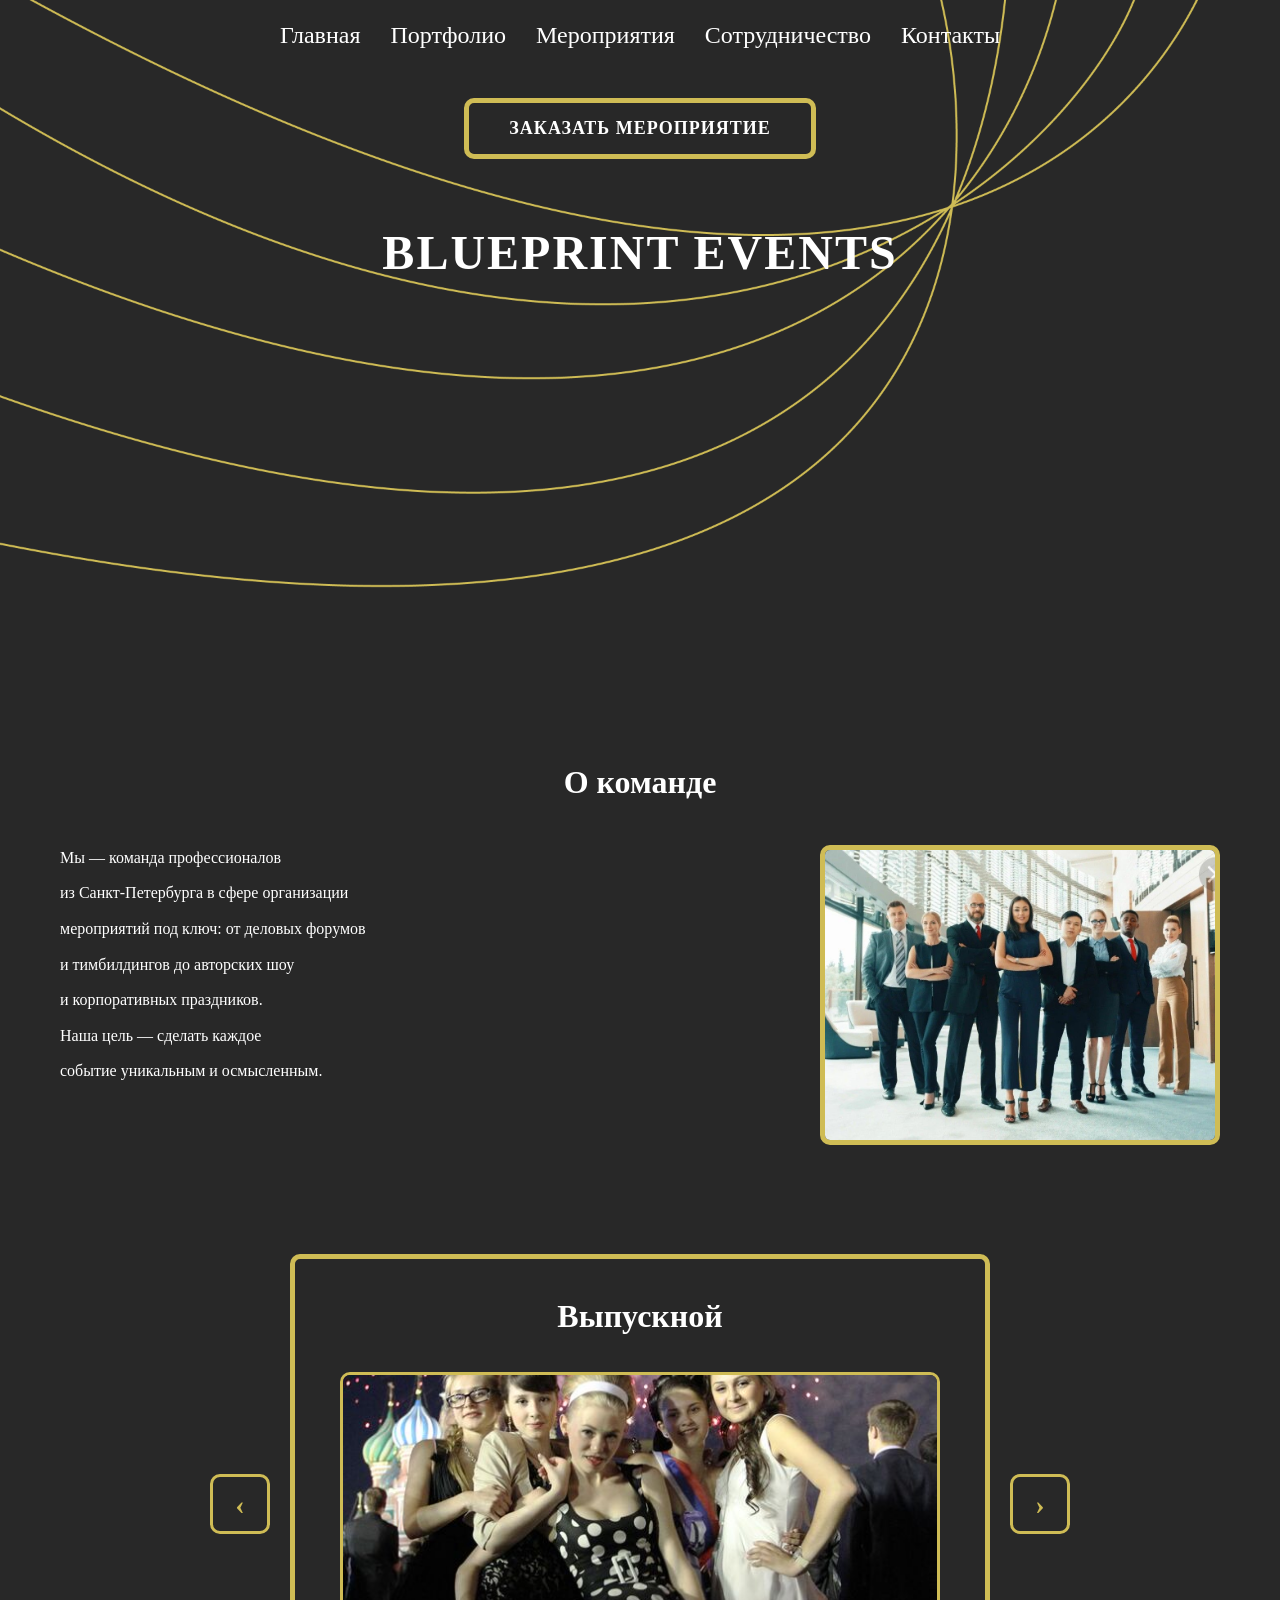
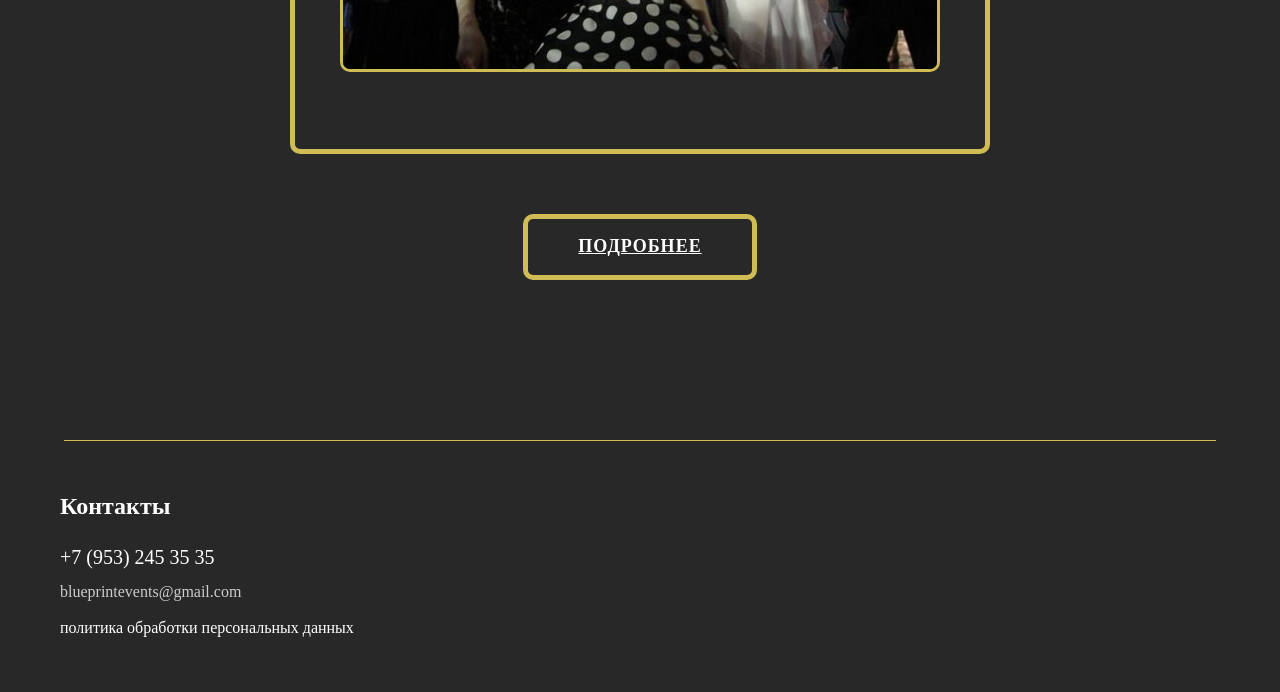
<file: index.html>
<!DOCTYPE html>
<html lang="ru">
<head>
    <meta charset="UTF-8">
    <meta name="viewport" content="width=device-width, initial-scale=1.0">
    <title>Blueprint Events - Организация мероприятий</title>
    <link rel="stylesheet" href="styles/style.css">
</head>
<body>
    <header>
        <nav>
            <div class="nav-container">
                <ul class="nav-menu">
                    <li><a href="index.html">Главная</a></li>
                    <li><a href="portfolio.html"> Портфолио</a></li>
                    <li><a href="services.html">Мероприятия</a></li>
                    <li><a href="#">Сотрудничество</a></li>
                    <li><a href="contacts.html">Контакты</a></li>
                </ul>
            </div>
        </nav>
    </header>
    <main>
        <section class="hero">
            <div class="hero-image">
                <img src="images/1.png" alt="Blueprint Events">
                <div class="hero-overlay">
                    <div class="hero-content">
						<button class="cta-button">Заказать мероприятие</button>
                        <div class="logo-large">
                            <h1>BLUEPRINT EVENTS</h1>
                        </div>
                    </div>
                </div>
            </div>
        </section>

        <section class="about">
            <h2>О команде</h2>
            <div class="about-container">
                <figure class="team-photo">
                    <img src="images/2.jpg" alt="Наша команда">
                </figure>
                <aside class="about-content">
                    <div class="about-text">
                        <p>Мы — команда профессионалов</p>
                        <p>из Санкт-Петербурга в сфере организации</p>
                        <p>мероприятий под ключ: от деловых форумов</p>
                        <p>и тимбилдингов до авторских шоу</p>
                        <p>и корпоративных праздников.</p>
                        <p>Наша цель — сделать каждое</p>
                        <p>событие уникальным и осмысленным.</p>
                    </div>
                </aside>
            </div>
        </section>

	<div class="events-slider">
		<div class="slider-container">
			<div class="slider-arrow prev">‹</div>
			<div class="slider-card-wrapper">
				<div class="slider-card">
					<div class="slider-label">Выпускной</div>
					<div class="slider-image">
						<img src="images/3.jpg" alt="Выпускной">
					</div>
				</div>
			</div>
			<div class="slider-arrow next">›</div>
		</div>
		<div class="slider-button-container">
			<a href="services.html" class="cta-button slider-details-btn">Подробнее</a>
		</div>
	</div>
    </main>
    <footer>
        <div class="footer-content">
            <div class="footer-section">
                <h3>Контакты</h3>
                <p class="phone">+7 (953) 245 35 35</p>
                <p class="email">blueprintevents@gmail.com</p>
            </div>
            <div class="footer-section">
                <a href="#" class="policy-link">политика обработки персональных данных</a>
            </div>
        </div>
    </footer>
</body>
</html>
</file>
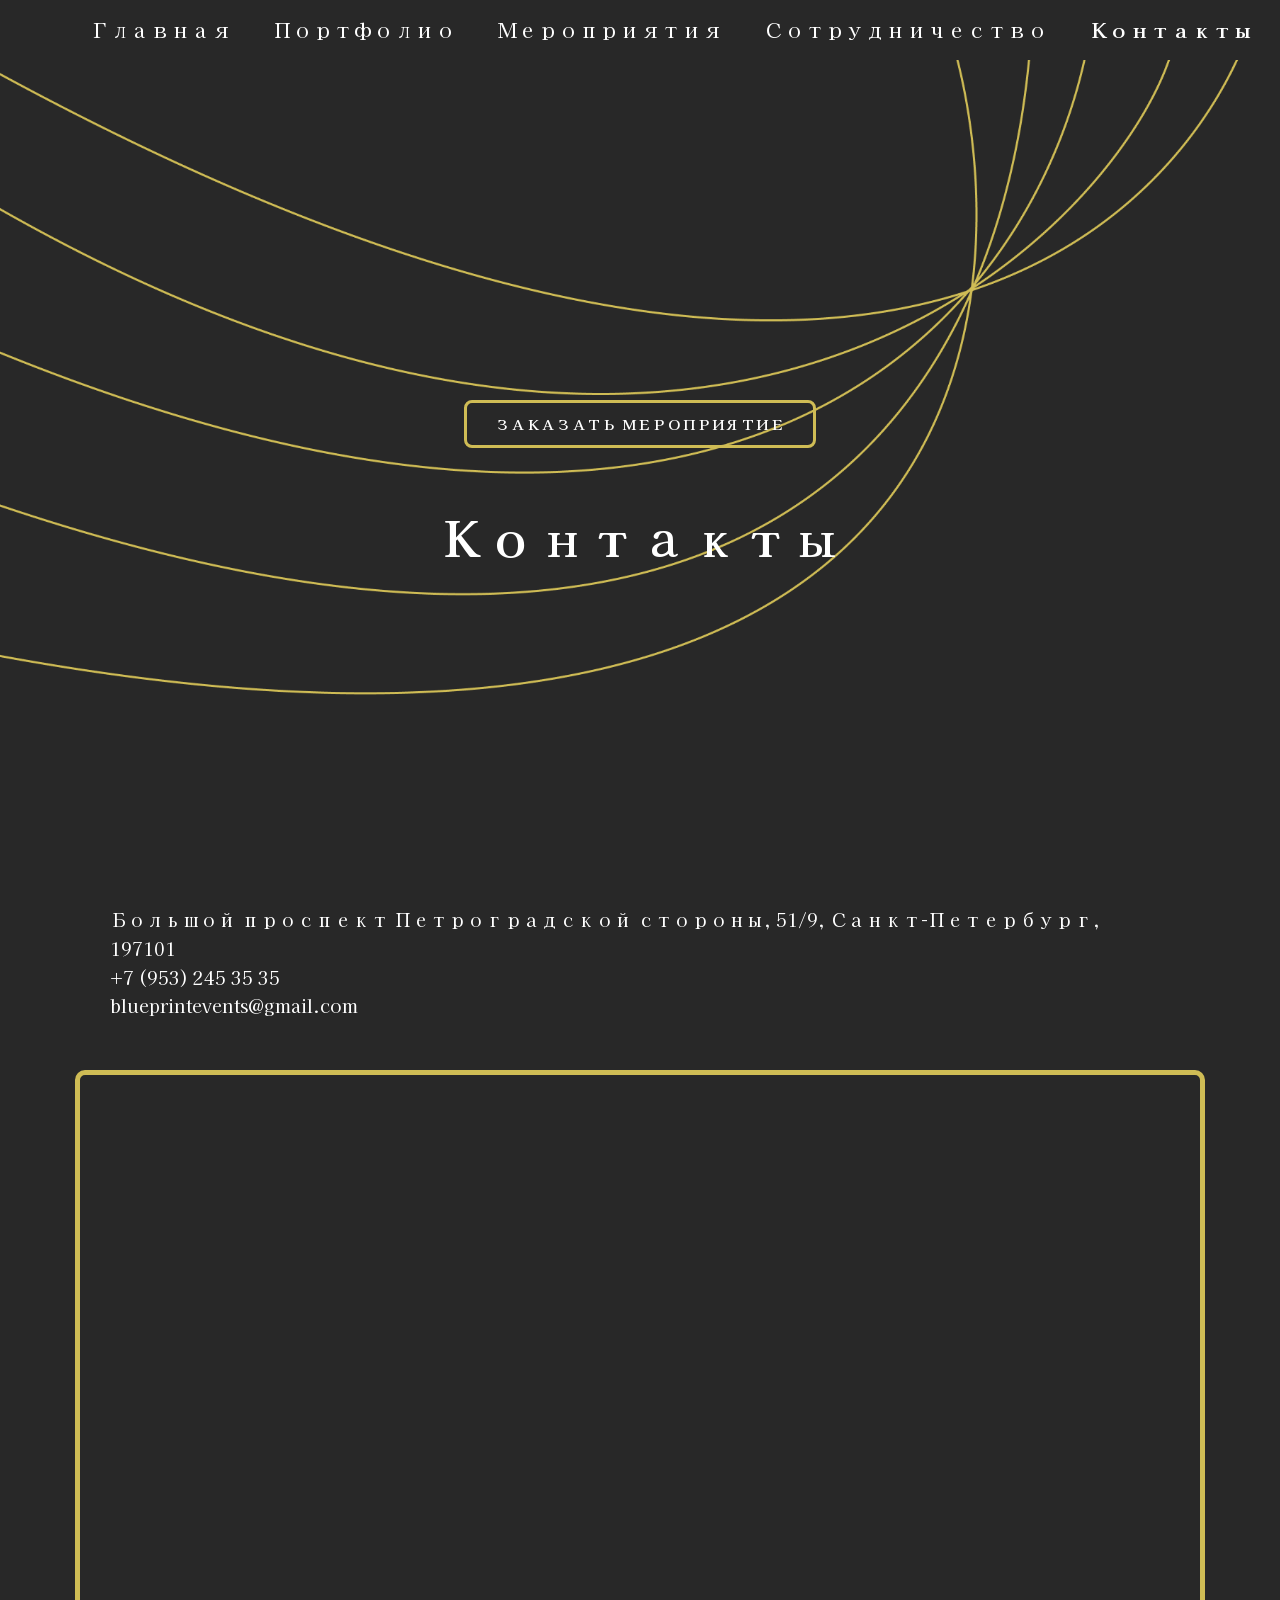
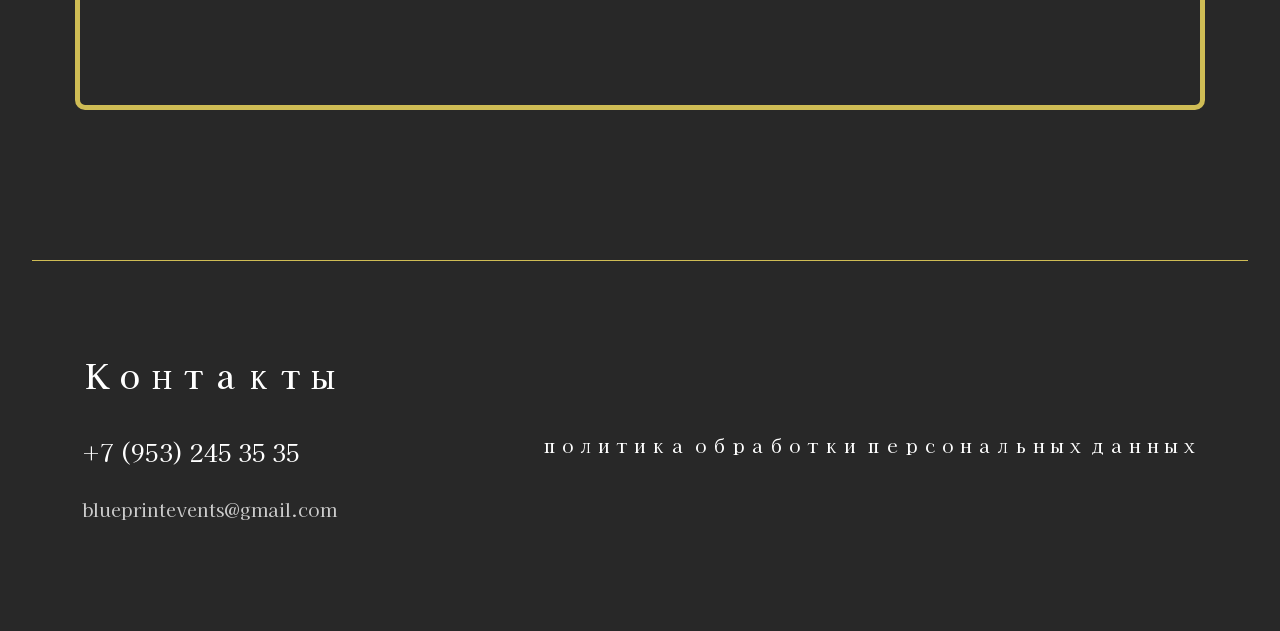
<file: contacts.html>
<!DOCTYPE html>
<html lang="ru">
<head>
    <meta charset="UTF-8">
    <meta name="viewport" content="width=device-width, initial-scale=1.0">
    <title>Контакты</title>
    <link href="https://cdn.jsdelivr.net/npm/bootstrap@5.3.0/dist/css/bootstrap.min.css" rel="stylesheet"> 
    <link rel="stylesheet" href="styles/bstyle.css">
	
</head>
<body>
    <nav class="navbar navbar-expand-lg navbar-custom">
        <div class="container">
            <button class="navbar-toggler" type="button" data-bs-toggle="collapse" data-bs-target="#navbarNav" aria-controls="navbarNav" aria-expanded="false" aria-label="Toggle navigation">
                <span class="navbar-toggler-icon"></span>
            </button>
            <div class="collapse navbar-collapse justify-content-center" id="navbarNav">
                <ul class="navbar-nav">
                    <li class="nav-item">
                        <a class="nav-link" href="index.html">Главная</a>
                    </li>
                    <li class="nav-item">
                        <a class="nav-link" href="portfolio.html">Портфолио</a>
                    </li>
                    <li class="nav-item">
                        <a class="nav-link" href="services.html">Мероприятия</a>
                    </li>
                    <li class="nav-item">
                        <a class="nav-link" href="#">Сотрудничество</a>
                    </li>
                    <li class="nav-item">
                        <a class="nav-link active" href="contacts.html">Контакты</a>
                    </li>
                </ul>
            </div>
        </div>
    </nav>

    <main>
        <section class="hero">
            <div class="hero-image">
                <img src="images/1.png" alt="Hero background">
                <div class="hero-overlay">
                    <div class="hero-content">
                        <button class="cta-button">Заказать мероприятие</button>
                        <div class="logo-large">
                            <h1>Контакты</h1>
                        </div>
                    </div>
                </div>
            </div>
        </section>
        <div class="contact-text-section">
            <div class="container">
                <article>
                    <h3>Большой проспект Петроградской стороны, 51/9, Санкт-Петербург, 197101<br>
                    +7 (953) 245 35 35<br>
                    blueprintevents@gmail.com</h3>
                </article>
            </div>
        </div>
        <div class="container interactive-map-card">
            <div class="row justify-content-center">
                <div class="col-12">
                    <div class="interactive-map">
                        <iframe 
                            src="https://yandex.ru/map-widget/v1/?um=constructor%3A1a8d8d8f8f8f8f8f8f8f8f8f8f8f8f8f&source=constructor" 
                            frameborder="0"
                            allowfullscreen
                            aria-label="Интерактивная карта расположения офиса Blueprint Events">
                        </iframe>
                    </div>
                </div>
            </div>
        </div>
    </main>

    <footer>
        <div class="footer-content">
            <div class="footer-section">
                <h3>Контакты</h3>
                <p class="phone">+7 (953) 245 35 35</p>
                <p class="email">blueprintevents@gmail.com</p>
            </div>
            <div class="footer-section">
                <a href="#" class="policy-link">политика обработки персональных данных</a>
            </div>
        </div>
    </footer>
    <script src="https://cdn.jsdelivr.net/npm/bootstrap@5.3.0/dist/js/bootstrap.bundle.min.js"></script>
</body>
</html>
</file>
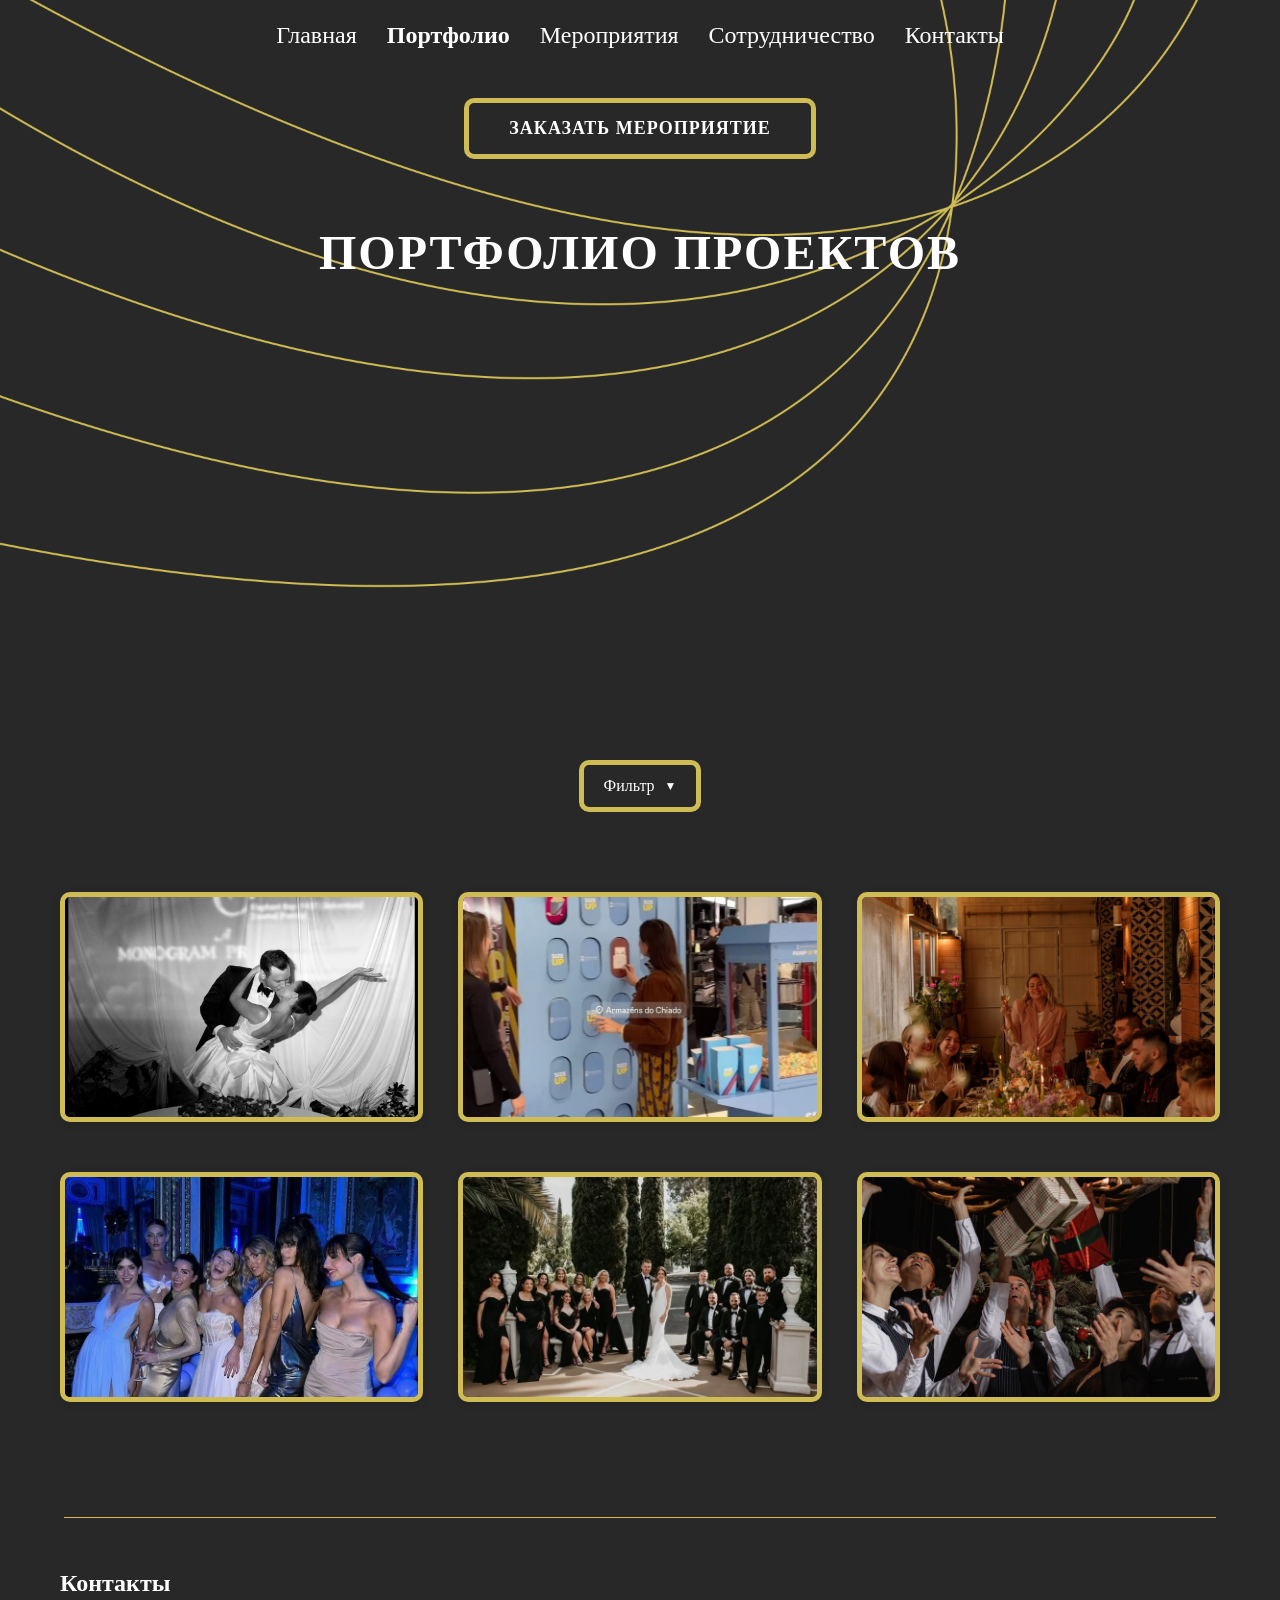
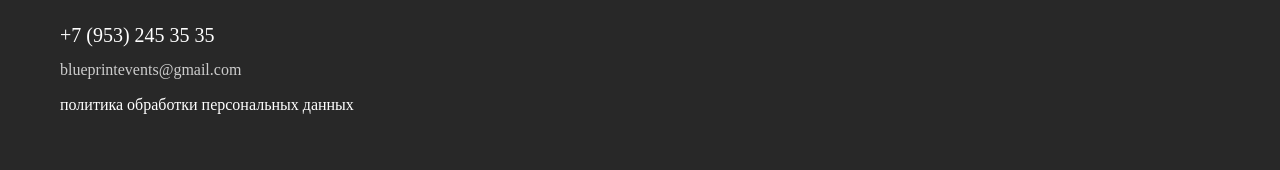
<file: portfolio.html>
<!DOCTYPE html>
<html lang="ru">
<head>
    <meta charset="UTF-8">
    <meta name="viewport" content="width=device-width, initial-scale=1.0">
    <title>Blueprint Events - Портфолио</title>
    <link rel="stylesheet" href="styles/style.css">
</head>
<body>
    <header>
        <nav>
            <div class="nav-container">
                <ul class="nav-menu">
                    <li><a href="index.html">Главная</a></li>
                    <li><a href="portfolio.html" class="active">Портфолио</a></li>
                    <li><a href="services.html">Мероприятия</a></li>
                    <li><a href="#">Сотрудничество</a></li>
                    <li><a href="contacts.html">Контакты</a></li>
                </ul>
            </div>
        </nav>
    </header>

    <main>
        <section class="hero">
            <div class="hero-image">
                <img src="images/1.png" alt="Blueprint Events - главное изображение">
                <div class="hero-overlay">
                    <div class="hero-content">
						<button class="cta-button">Заказать мероприятие</button>
                        <div class="logo-large">
                            <h1>ПОРТФОЛИО ПРОЕКТОВ</h1>
                        </div>
                    </div>
                </div>
            </div>
        </section>

        <div class="portfolio">
            <div class="filter-container">
                <button class="filter-toggle" id="filterToggle">
                    Фильтр
                    <span class="filter-arrow">▼</span>
                </button>
                
                <aside class="filter-sidebar" id="filterSidebar">
                    <div class="filter-options">
                        <div class="filter-group">
                            <label class="filter-option">
                                <input type="radio" name="event-type" value="all" checked>
                                <span class="radiomark"></span>
                                Все мероприятия
                            </label>
                            <label class="filter-option">
                                <input type="radio" name="event-type" value="wedding">
                                <span class="radiomark"></span>
                                Свадьба
                            </label>
                            <label class="filter-option">
                                <input type="radio" name="event-type" value="anniversary">
                                <span class="radiomark"></span>
                                Юбилей
                            </label>
                            <label class="filter-option">
                                <input type="radio" name="event-type" value="corporate">
                                <span class="radiomark"></span>
                                Корпоратив
                            </label>
                            <label class="filter-option">
                                <input type="radio" name="event-type" value="graduation">
                                <span class="radiomark"></span>
                                Выпускной
                            </label>
                        </div>
                    </div>
                </aside>
            </div>

            <article class="projects-grid">
                <figure class="project-item" data-category="wedding">
                    <img src="images/w3.jpg" alt="Проект 1">
                </figure>
                <figure class="project-item" data-category="corporate">
                    <img src="images/41.jpg" alt="Проект 2">
                </figure>
                <figure class="project-item" data-category="anniversary">
                    <img src="images/hb22.jpg" alt="Проект 3">
                </figure>
                <figure class="project-item" data-category="graduation">
                    <img src="images/31.jpg" alt="Проект 4">
                </figure>
                <figure class="project-item" data-category="wedding">
                    <img src="images/w2.jpg" alt="Проект 5">
                </figure>
                <figure class="project-item" data-category="corporate">
                    <img src="images/42.jpg" alt="Проект 6">
                </figure>
            </article>
        </div>
    </main>
	
    <footer>
        <div class="footer-content">
            <div class="footer-section">
                <h3>Контакты</h3>
                <p class="phone">+7 (953) 245 35 35</p>
                <p class="email">blueprintevents@gmail.com</p>
            </div>
            <div class="footer-section">
                <a href="#" class="policy-link">политика обработки персональных данных</a>
            </div>
        </div>
    </footer>
</body>
</html>
</file>
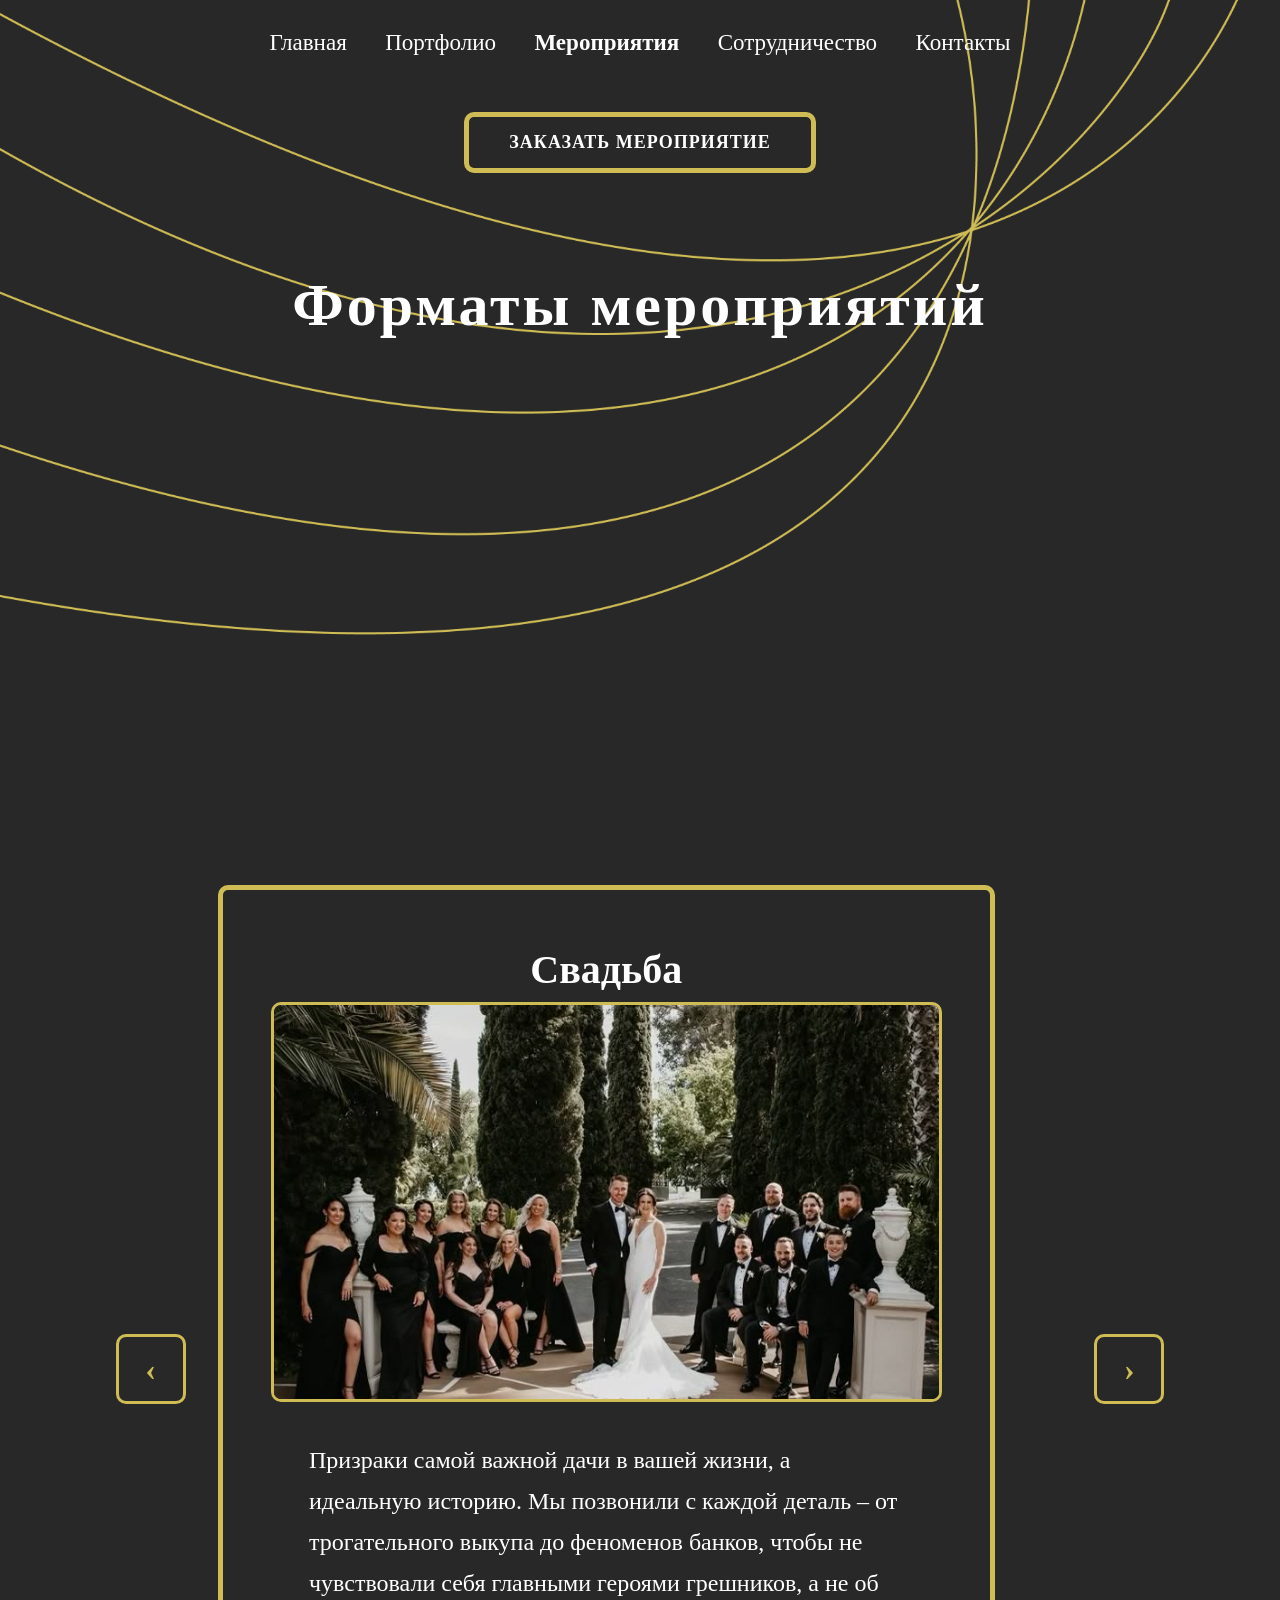
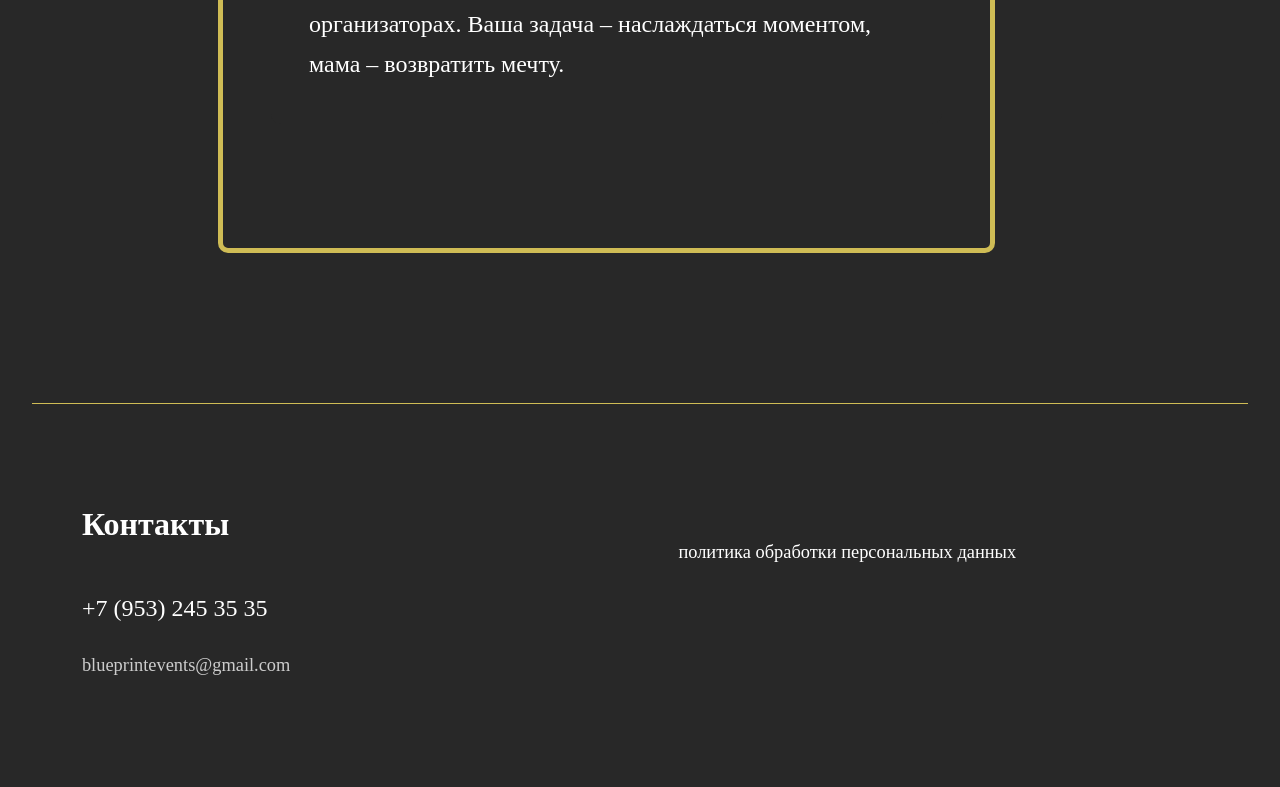
<file: services.html>
<!DOCTYPE html>
<html lang="ru">
<head>
    <meta charset="UTF-8">
    <meta name="viewport" content="width=device-width, initial-scale=1.0">
    <title>Форматы мероприятий</title>
    <link rel="stylesheet" href="styles/style2.css">
</head>
<body>
    <header>
        <nav>
            <div class="nav-container">
                <ul class="nav-menu">
                    <li><a href="index.html">Главная</a></li>
                    <li><a href="portfolio.html"> Портфолио</a></li>
                    <li><a href="services.html" class="active">Мероприятия</a></li>
                    <li><a href="#">Сотрудничество</a></li>
                    <li><a href="contacts.html">Контакты</a></li>
                </ul>
            </div>
        </nav>
    </header>

    <main>
        <section class="hero">
            <div class="hero-image">
                <img src="images/1.png" alt="Blueprint Events">
                <div class="hero-overlay">
                    <div class="hero-content">
                        <button class="cta-button">Заказать мероприятие</button>
                        <div class="logo-large">
                            <h1>Форматы мероприятий</h1>
                        </div>
                    </div>
                </div>
            </div>
        </section>

        <section id="formats" class="formats-slider-section">
            <div class="formats-slider-container">
                <div class="formats-slider-wrapper">
                    <button class="formats-slider-arrow prev">‹</button>
                    
                    <div class="formats-slider-card">
                        <div class="formats-slider-content">
                            <h2 class="formats-slider-title">Свадьба</h2>
                            <div class="formats-slider-image">
                                <img src="images/w2.jpg" alt="Свадебное мероприятие">
                            </div>
                            <div class="formats-slider-description">
                                <p>Призраки самой важной дачи в вашей жизни, а идеальную историю. Мы позвонили с каждой деталь – от трогательного выкупа до феноменов банков, чтобы не чувствовали себя главными героями грешников, а не об организаторах. Ваша задача – наслаждаться моментом, мама – возвратить мечту.</p>
                            </div>
                        </div>
                    </div>
                    
                    <button class="formats-slider-arrow next">›</button>
                </div>
            </div>
        </section>
    </main>

    <footer>
        <div class="footer-content">
            <div class="footer-section">
                <h3>Контакты</h3>
                <p class="phone">+7 (953) 245 35 35</p>
                <p class="email">blueprintevents@gmail.com</p>
            </div>
            <div class="footer-section">
                <a href="#" class="policy-link">политика обработки персональных данных</a>
            </div>
        </div>
    </footer>
</body>
</html>
</file>
<file: styles/style.css>
* {
    margin: 0;
    padding: 0;
    box-sizing: border-box;
}

body {
    font-family: 'Kaisei HarunoUmi', serif;
    line-height: 1.4;
    color: #fff;
    background-color: #282828;
    font-size: 24px;
}

header {
    background-color: transparent;
    padding: 15px 0;
    position: fixed;
    width: 100%;
    top: 0;
    z-index: 1000;
    transition: background-color 0.3s ease;
}

nav {
    max-width: 1200px;
    margin: 0 auto;
    padding: 0 20px;
}

.nav-container {
    display: flex;
    justify-content: center;
    align-items: center;
    position: relative;
}

.nav-menu {
    display: flex;
    list-style: none;
    gap: 30px;
    align-items: center;
    height: 40px;
    justify-content: center;
}

.nav-menu li a {
    font-family: 'Kaisei HarunoUmi', serif;
    color: #fff;
    text-decoration: none;
    font-size: 24px;
    font-weight: normal;
    transition: all 0.3s ease;
    white-space: nowrap;
    line-height: 40px;
    position: relative;
}

.nav-menu li a:hover {
    color: #fff; 
}

.nav-menu li a:hover::after { 
    content: '';
    position: absolute;
    bottom: 1px;
    left: 0;
    width: 100%;
    height: 1px; 
    background-color: #fff; 
}

.nav-menu li a:active {
    color: #ccc;
}

.nav-menu li a.active {
    font-weight: bold;
    color: #fff;
}

.hero {
    margin-top: 0;
    position: relative;
    height: 700px;
}

.hero-image {
    width: 100%;
    height: 100%;
    position: relative;
    overflow: hidden;
}

.hero-image img {
    width: 100%;
    height: 100%;
    object-fit: cover;
    display: block;
}

.hero-content {
    position: absolute;
    top: 0;
    left: 0;
    width: 100%;
    height: 100%;
    display: flex;
    flex-direction: column;
    align-items: center;
    justify-content: center;
    text-align: center;
    color: #fff;
}

.logo-large {
    margin-bottom: 300px;
    text-align: center;
}

.logo-large h1 {
    font-family: 'Kaisei HarunoUmi', serif;
    font-size: 48px;
    font-weight: bold;
    margin-bottom: 15px;
    letter-spacing: 2px;
}

.tagline {
    font-family: 'Kaisei HarunoUmi', serif;
    font-size: 24px;
    margin-bottom: 40px;
    font-weight: normal;
}

.cta-button {
    font-family: 'Kaisei HarunoUmi', serif;
    background-color: transparent;
    color: #fff;
    border: 5px solid #CFBC55;
    padding: 15px 40px;
    font-size: 18px;
    font-weight: bold;
    cursor: pointer;
    transition: all 0.3s ease;
    text-transform: uppercase;
    letter-spacing: 1px;
    border-radius: 10px;
    margin-top: 0;
    margin-bottom: 60px;
}

.cta-button:hover {
    background-color: #CFBC55;
    color: #000;
    transform: none; 
}

.about {
    max-width: 1200px;
    margin: 60px auto;
    padding: 0 20px;
}

.about h2 {
    font-family: 'Kaisei HarunoUmi', serif;
    font-size: 32px;
    font-weight: bold;
    color: #fff;
    margin-bottom: 40px;
    text-align: center;
}

.about-container {
    display: flex;
    gap: 10px; 
    align-items: flex-start;
    flex-direction: row;
}

.about-content {
    flex: 1;
    order: 1; /* Текст слева */
}

.team-photo {
    flex-shrink: 0;
    margin: 0;
    order: 2; /* Фото справа */
}

.team-photo img {
    width: 400px;
    height: 300px;
    object-fit: cover;
    border-radius: 10px;
    background-color: #f5f5f5;
    border: 5px solid #CFBC55;
}

.about-text {
    font-family: 'Kaisei HarunoUmi', serif;
    font-size: 16px;
    line-height: 1.6;
    color: #fff;
}

.about-text p {
    margin-bottom: 10px;
}

.events {
    max-width: 1200px;
    margin: 60px auto;
    padding: 0 20px;
}

.events h2 {
    font-family: 'Kaisei HarunoUmi', serif;
    font-size: 32px;
    font-weight: bold;
    color: #fff;
    margin-bottom: 40px;
    text-align: center;
}

.events-container {
    text-align: center;
}

.events-flex {
    display: flex;
    flex-wrap: nowrap;
    gap: 20px;
    margin-bottom: 40px;
    justify-content: space-between;
    padding-bottom: 10px;
    overflow-x: visible;
}

.event-item {
    width: calc(25% - 15px); 
    flex-shrink: 0;
    border: 5px solid #CFBC55;
    border-radius: 10px;
    overflow: hidden;
}

.event-item img {
    width: 100%;
    height: 200px;
    object-fit: cover;
    display: block;
}

.event-item figcaption {
    font-family: 'Kaisei HarunoUmi', serif;
    padding: 15px 10px;
    font-size: 16px;
    font-weight: bold;
    color: #fff;
    background-color: #282828;
}

.details-button {
    font-family: 'Kaisei HarunoUmi', serif;
    background-color: transparent;
    color: #fff;
    border: 5px solid #CFBC55;
    padding: 15px 50px;
    font-size: 16px;
    font-weight: bold;
    cursor: pointer;
    transition: all 0.3s ease;
    border-radius: 10px;
    text-transform: uppercase;
    letter-spacing: 1px;
}

.details-button:hover {
    background-color: #CFBC55;
    color: #000;
    transform: none; 
}

.filter-toggle {
    font-family: 'Kaisei HarunoUmi', serif;
    background-color: transparent;
    color: #fff;
    border: 5px solid #CFBC55;
    padding: 12px 20px;
    font-size: 16px;
    cursor: pointer;
    transition: all 0.3s ease;
    display: flex;
    align-items: center;
    gap: 10px;
    border-radius: 10px;
    margin: 0 auto;
}

.filter-toggle:hover {
    background-color: #CFBC55;
    color: #000;
    transform: none; 
}

.filter-toggle.active {
    font-family: 'Kaisei HarunoUmi', serif;
    background-color: transparent;
    color: #fff;
    border: 5px solid #CFBC55;
    padding: 15px 25px;
    font-size: 18px;
}

.filter-toggle.active:hover {
    background-color: #CFBC55;
    color: #000;
}

.filter-arrow {
    font-family: 'Kaisei HarunoUmi', serif;
}

.events-slider {
    max-width: 1000px;
    margin: 100px auto;
    padding: 0 20px;
    position: relative;
}

.slider-container {
    width: 100%;
    display: flex;
    align-items: center;
    justify-content: center;
    gap: 20px;
}

.slider-arrow {
    font-family: 'Kaisei HarunoUmi', serif;
    background-color: transparent;
    color: #CFBC55;
    border: 3px solid #CFBC55;
    width: 60px;
    height: 60px;
    border-radius: 10px;
    display: flex;
    align-items: center;
    justify-content: center;
    cursor: pointer;
    font-size: 28px;
    font-weight: bold;
    transition: all 0.3s ease;
    flex-shrink: 0;
    user-select: none;
}

.slider-arrow:hover {
    background-color: #CFBC55;
    color: #000;
}

.slider-arrow.prev {
    order: 1;
}

.slider-arrow.next {
    order: 3;
}

.slider-card-wrapper {
    order: 2;
    display: flex;
    justify-content: center;
    align-items: center;
    width: 800px;
    min-height: 550px;
}

.slider-card {
    width: 800px;
    height: 550px;
    border: 5px solid #CFBC55;
    border-radius: 10px;
    overflow: hidden;
    background-color: #282828;
    position: relative;
    display: flex;
    flex-direction: column;
    align-items: center;
    justify-content: center;
    cursor: pointer;
    transition: transform 0.3s ease;
}

.slider-card:hover {
}

.slider-label {
    font-family: 'Kaisei HarunoUmi', serif;
    font-size: 32px;
    font-weight: bold;
    color: #fff;
    margin-bottom: 50px;
    text-align: center;
    position: absolute;
    top: 40px;
    left: 0;
    width: 100%;
    z-index: 2;
}

.slider-image {
    width: 700px;
    height: 350px;
    overflow: hidden;
    border-radius: 10px;
    border: 3px solid #CFBC55;
    margin-top: 40px;
}

.slider-image img {
    width: 100%;
    height: 100%;
    object-fit: cover;
    display: block;
}

.slider-button-container {
    display: flex;
    justify-content: center;
    margin-top: 60px; 
    width: 100%;
}

.slider-details-btn {
    font-family: 'Kaisei HarunoUmi', serif;
    background-color: transparent;
    color: #fff;
    border: 5px solid #CFBC55;
    padding: 15px 50px;
    font-size: 18px;
    font-weight: bold;
    cursor: pointer;
    transition: all 0.3s ease;
    text-transform: uppercase;
    letter-spacing: 1px;
    border-radius: 10px;
    display: inline-block;
    text-align: center;
}

.slider-details-btn:hover {
    background-color: #CFBC55;
    color: #000;
    transform: none;
}

footer {
    background-color: #282828;
    color: #fff;
    padding: 50px 20px;
    margin-top: 100px;
    position: relative;
}

footer::before {
    content: '';
    position: absolute;
    top: 0;
    left: 50%;
    transform: translateX(-50%);
    width: 1360px;
    max-width: 90%;
    height: 1px;
    background-color: #CFBC55;
}

.footer-content {
    max-width: 1200px;
    margin: 0 auto;
    text-align: left;
    padding: 0 20px;
}

.footer-content h3 {
    font-family: 'Kaisei HarunoUmi', serif;
    font-size: 24px;
    margin-bottom: 20px;
    color: #fff;
}

.footer-content .phone {
    font-family: 'Kaisei HarunoUmi', serif;
    font-size: 20px;
    margin-bottom: 10px;
    color: #fff;
}

.footer-content p {
    font-family: 'Kaisei HarunoUmi', serif;
    font-size: 16px;
    color: #ccc;
    margin-bottom: 5px;
}

.footer-content .policy-link {
    font-family: 'Kaisei HarunoUmi', serif;
    color: #fff;
    text-decoration: none;
    font-size: 16px;
    transition: color 0.3s ease;
}

.footer-content .policy-link:hover {
    color: #CFBC55;
    text-decoration: underline;
}

.portfolio {
    max-width: 1200px;
    margin: 60px auto;
    padding: 0 20px;
    position: relative;
    text-align: center;
}

.portfolio h2 {
    font-family: 'Kaisei HarunoUmi', serif;
}

.filter-container {
    margin-bottom: 50px;
    position: relative;
    display: inline-block;
    text-align: center;
}

.filter-arrow {
    transition: transform 0.3s ease;
    font-size: 12px;
}

.filter-arrow.active {
    transform: rotate(180deg);
}

.filter-sidebar {
    position: absolute;
    top: 100%;
    left: 50%;
    background-color: #fff;
    border: 1px solid #ddd;
    border-radius: 4px;
    padding: 25px;
    box-shadow: 0 4px 15px rgba(0, 0, 0, 0.1);
    z-index: 100;
    min-width: 250px;
    display: none;
    margin-top: 15px;
    transform: translateX(-50%);
}

.filter-sidebar.active {
    display: block;
}

.filter-options {
    margin-top: 10px;
}

.filter-group {
    margin-bottom: 0;
}

.filter-group h3 {
    font-family: 'Kaisei HarunoUmi', serif;
    font-size: 14px;
    font-weight: bold;
    color: #000;
    margin-bottom: 15px;
}

.filter-option {
    font-family: 'Kaisei HarunoUmi', serif;
    display: flex;
    align-items: center;
    margin-bottom: 15px;
    cursor: pointer;
    font-size: 14px;
    color: #333;
    padding: 8px 0;
}

.filter-option input {
    display: none;
}

.radiomark {
    width: 16px;
    height: 16px;
    border: 1px solid #ccc;
    border-radius: 50%;
    margin-right: 10px;
    position: relative;
    display: flex;
    align-items: center;
    justify-content: center;
    flex-shrink: 0;
}

.filter-option input:checked + .radiomark {
    border-color: #000;
}

.filter-option input:checked + .radiomark::after {
    content: '';
    width: 8px;
    height: 8px;
    background-color: #000;
    border-radius: 50%;
}

.projects-grid {
    display: flex;
    flex-wrap: wrap;
    gap: 35px;
    margin-top: 30px;
    justify-content: center;
}

.project-item {
    width: calc(33.333% - 23.33px);
    flex-shrink: 0;
    background-color: #282828;
    border-radius: 10px;
    overflow: hidden;
    box-shadow: 0 2px 10px rgba(0, 0, 0, 0.1);
    transition: transform 0.3s ease;
    margin-bottom: 15px;
    border: 5px solid #CFBC55;
}

.project-item:hover {
    transform: scale(1.02);
}

.project-item img {
    width: 100%;
    height: 220px;
    object-fit: cover;
    display: block;
}

.project-item figcaption {
    font-family: 'Kaisei HarunoUmi', serif;
    padding: 20px;
    font-size: 14px;
    color: #fff;
    background-color: #282828;
    text-align: center;
}

@media (max-width: 1300px) {
    .events-slider {
        max-width: 900px;
    }
    
    .slider-card-wrapper {
        width: 700px;
        min-height: 500px;
    }
    
    .slider-card {
        width: 700px;
        height: 500px;
    }
    
    .slider-label {
        top: 35px;
        margin-bottom: 45px;
    }
    
    .slider-image {
        width: 600px;
        height: 300px;
        margin-top: 35px;
    }
}

@media (max-width: 900px) {
    .events-slider {
        max-width: 700px;
    }
    
    .slider-container {
        gap: 15px;
    }
    
    .slider-arrow {
        width: 50px;
        height: 50px;
        font-size: 24px;
    }
    
    .slider-card-wrapper {
        width: 550px;
        min-height: 450px;
    }
    
    .slider-card {
        width: 550px;
        height: 450px;
    }
    
    .slider-label {
        font-size: 30px;
        top: 30px;
        margin-bottom: 40px;
    }
    
    .slider-image {
        width: 500px;
        height: 250px;
        margin-top: 30px;
    }
}

@media (max-width: 768px) {
    .nav-menu li a {
        line-height: normal;
        font-family: 'Kaisei HarunoUmi', serif;
    }

    .logo {
        height: 35px;
        position: static;
        margin-bottom: 10px;
    }

    .nav-container {
        flex-direction: column;
        justify-content: center;
        padding: 10px 0;
    }

    .nav-menu {
        gap: 15px;
        height: auto;
        flex-wrap: wrap;
        justify-content: center;
    }

    .logo img {
        max-height: 35px;
    }

    .hero {
        height: 500px;
        margin-top: 0;
    }

    .hero-content {
        padding-top: 0;
    }

    .logo-large {
        margin-bottom: 140px;
    }

    .logo-large h1 {
        font-family: 'Kaisei HarunoUmi', serif;
        font-size: 36px;
    }

    .tagline {
        font-family: 'Kaisei HarunoUmi', serif;
        font-size: 18px;
    }

    .cta-button {
        font-family: 'Kaisei HarunoUmi', serif;
        padding: 12px 30px;
        font-size: 16px;
        margin-bottom: 40px;
    }

    .cta-button:hover {
        background-color: #CFBC55;
        color: #000;
    }

    .about-container {
        flex-direction: column;
        gap: 30px;
    }

    .team-photo img {
        width: 100%;
        max-width: 400px;
        height: 250px;
        margin: 0 auto;
        display: block;
        border: 5px solid #CFBC55;
    }

    .about, .events {
        margin: 40px auto;
    }

    .events-slider {
        max-width: 600px;
        margin: 80px auto;
    }
    
    .slider-container {
        gap: 10px;
    }
    
    .slider-arrow {
        width: 40px;
        height: 40px;
        font-size: 20px;
    }
    
    .slider-card-wrapper {
        width: 500px;
        min-height: 400px;
    }
    
    .slider-card {
        width: 500px;
        height: 400px;
    }
    
    .slider-label {
        font-size: 28px;
        top: 25px;
        margin-bottom: 35px;
    }
    
    .slider-image {
        width: 450px;
        height: 225px;
        margin-top: 25px;
    }
    
    .slider-button-container {
        margin-top: 50px;
    }
    
    .slider-details-btn {
        padding: 12px 40px;
        font-size: 16px;
    }

    .events-flex {
        display: flex;
        flex-wrap: wrap; 
        gap: 20px;
        padding-bottom: 10px;
        justify-content: center; 
        overflow-x: visible; 
    }
    
    .event-item {
        width: calc(50% - 10px);
        flex-shrink: 0;
        border: 5px solid #CFBC55;
        border-radius: 10px;
    }

    .event-item img {
        height: 180px; 
    }

    .event-item figcaption {
        font-family: 'Kaisei HarunoUmi', serif;
    }

    .details-button {
        font-family: 'Kaisei HarunoUmi', serif;
        padding: 12px 40px;
        font-size: 14px;
    }

    .details-button:hover {
        background-color: #CFBC55;
        color: #000;
    }

    .filter-toggle {
        font-family: 'Kaisei HarunoUmi', serif;
        padding: 10px 18px;
        font-size: 14px;
    }

    .filter-toggle:hover {
        background-color: #CFBC55;
        color: #000;
    }

    .filter-toggle.active {
        font-family: 'Kaisei HarunoUmi', serif;
        padding: 12px 22px;
        font-size: 16px;
    }

    .filter-toggle.active:hover {
        background-color: #CFBC55;
        color: #000;
    }

    .filter-sidebar {
        position: fixed;
        top: 50%;
        left: 50%;
        transform: translate(-50%, -50%);
        width: 90%;
        max-width: 300px;
    }
    
    .projects-grid {
        gap: 25px;
    }
    
    .project-item {
        width: calc(50% - 12.5px);
        border: 5px solid #CFBC55;
        border-radius: 10px;
    }

    .project-item:hover {
        transform: scale(1.02);
    }

    footer::before {
        width: 90%;
        background-color: #CFBC55;
    }

    .footer-content {
        text-align: left;
    }
    
    .footer-content .policy-link {
        color: #fff;
        font-size: 14px;
    }
}

@media (max-width: 600px) {
    .events-slider {
        max-width: 450px;
        margin: 60px auto;
    }
    
    .slider-container {
        flex-direction: column;
        gap: 20px;
    }
    
    .slider-arrow {
        width: 50px;
        height: 50px;
        font-size: 24px;
        order: 2;
    }
    
    .slider-arrow.prev {
        order: 1;
    }
    
    .slider-arrow.next {
        order: 3;
    }
    
    .slider-card-wrapper {
        order: 2;
        width: 400px;
        min-height: 350px;
    }
    
    .slider-card {
        width: 400px;
        height: 350px;
    }
    
    .slider-label {
        font-size: 24px;
        top: 20px;
        margin-bottom: 30px;
    }
    
    .slider-image {
        width: 350px;
        height: 175px;
        margin-top: 20px;
    }
    
    .slider-button-container {
        margin-top: 40px;
    }
    
    .slider-details-btn {
        padding: 10px 35px;
        font-size: 14px;
    }
}

@media (max-width: 480px) {
    .nav-menu {
        gap: 10px;
    }

    .nav-menu li a {
        font-family: 'Kaisei HarunoUmi', serif;
        font-size: 14px;
    }

    .logo {
        height: 30px;
    }

    .logo img {
        max-height: 30px;
    }

    .hero {
        height: 400px;
    }

    .hero-content {
        padding-top: 0;
    }

    .logo-large {
        margin-bottom: 100px;
    }

    .logo-large h1 {
        font-family: 'Kaisei HarunoUmi', serif;
        font-size: 28px;
    }

    .tagline {
        font-family: 'Kaisei HarunoUmi', serif;
        font-size: 16px;
        margin-bottom: 30px;
    }

    .cta-button {
        font-family: 'Kaisei HarunoUmi', serif;
        padding: 10px 25px;
        font-size: 14px;
        margin-bottom: 30px;
    }

    .cta-button:hover {
        background-color: #CFBC55;
        color: #000;
    }

    .team-photo img {
        height: 200px;
        border: 5px solid #CFBC55;
    }

    .events-slider {
        max-width: 350px;
        margin: 50px auto;
    }
    
    .slider-card-wrapper {
        width: 320px;
        min-height: 300px;
    }
    
    .slider-card {
        width: 320px;
        height: 300px;
    }
    
    .slider-label {
        font-size: 20px;
        top: 15px;
        margin-bottom: 25px;
    }
    
    .slider-image {
        width: 280px;
        height: 140px;
        margin-top: 15px;
    }
    
    .slider-button-container {
        margin-top: 30px;
    }
    
    .slider-details-btn {
        padding: 8px 30px;
        font-size: 13px;
    }

    .events-flex {
        display: flex;
        flex-wrap: wrap; 
        gap: 15px;
        margin-bottom: 40px;
        justify-content: center; 
        padding-bottom: 10px;
        overflow-x: visible;
    }
    
    .event-item {
        width: 100%;
        flex-shrink: 0;
        border: 5px solid #CFBC55;
        border-radius: 10px;
    }

    .event-item img {
        height: 200px; 
        width: 100%; 
    }

    .event-item figcaption {
        font-family: 'Kaisei HarunoUmi', serif;
        padding: 15px 10px;
        font-size: 16px;
        color: #fff;
    }

    .details-button {
        font-family: 'Kaisei HarunoUmi', serif;
        padding: 10px 35px;
        font-size: 14px;
    }

    .details-button:hover {
        background-color: #CFBC55;
        color: #000;
    }

    .filter-toggle {
        font-family: 'Kaisei HarunoUmi', serif;
        padding: 8px 15px;
        font-size: 13px;
    }

    .filter-toggle:hover {
        background-color: #CFBC55;
        color: #000;
    }

    .filter-toggle.active {
        font-family: 'Kaisei HarunoUmi', serif;
        padding: 10px 18px;
        font-size: 14px;
    }

    .filter-toggle.active:hover {
        background-color: #CFBC55;
        color: #000;
    }

    .projects-grid {
        display: flex;
        flex-direction: column;
        gap: 20px;
    }
    
    .project-item {
        width: 100%;
        border: 5px solid #CFBC55;
        border-radius: 10px;
    }
    
    .project-item img {
        width: 100%;
    }

    .project-item:hover {
        transform: scale(1.02);
    }

    .project-item figcaption {
        font-family: 'Kaisei HarunoUmi', serif;
    }

    footer::before {
        width: 90%;
        background-color: #CFBC55;
    }

    .footer-content {
        text-align: left;
    }
    
    .footer-content .policy-link {
        color: #fff;
        font-size: 12px;
    }
.events-slider {
    max-width: 1000px;
    margin: 100px auto;
    padding: 0 20px;
    position: relative;
}

.slider-container {
    width: 100%;
    display: flex;
    align-items: center;
    justify-content: center;
    gap: 20px;
}

.slider-arrow {
    font-family: 'Kaisei HarunoUmi', serif;
    background-color: transparent;
    color: #CFBC55;
    border: 5px solid #CFBC55;
    width: 60px;
    height: 60px;
    border-radius: 10px;
    display: flex;
    align-items: center;
    justify-content: center;
    cursor: pointer;
    font-size: 36px;
    font-weight: bold;
    transition: all 0.3s ease;
    flex-shrink: 0;
    user-select: none;
}

.slider-arrow:hover {
    background-color: #CFBC55;
    color: #000;
    transform: scale(1.05);
}

.slider-arrow.prev {
    order: 1;
}

.slider-arrow.next {
    order: 3;
}

.slider-card-wrapper {
    order: 2;
    display: flex;
    justify-content: center;
    align-items: center;
    width: 800px;
    min-height: 550px;
}

.slider-card {
    width: 800px;
    height: 550px;
    border: 5px solid #CFBC55;
    border-radius: 10px;
    overflow: hidden;
    background-color: #282828;
    position: relative;
    display: flex;
    flex-direction: column;
    align-items: center;
    justify-content: center;
    cursor: pointer;
    transition: transform 0.3s ease;
}

.slider-card:hover {
    transform: scale(1.02);
}

.slider-label {
    font-family: 'Kaisei HarunoUmi', serif;
    font-size: 32px;
    font-weight: bold;
    color: #fff;
    margin-bottom: 50px;
    text-align: center;
    position: absolute;
    top: 40px;
    left: 0;
    width: 100%;
    z-index: 2;
}

.slider-image {
    width: 700px;
    height: 350px;
    overflow: hidden;
    border-radius: 10px;
    border: 3px solid #CFBC55;
    margin-top: 40px;
}

.slider-image img {
    width: 100%;
    height: 100%;
    object-fit: cover;
    display: block;
}

@media (max-width: 1300px) {
    .events-slider {
        max-width: 900px;
    }
    
    .slider-card-wrapper {
        width: 700px;
        min-height: 500px;
    }
    
    .slider-card {
        width: 700px;
        height: 500px;
    }
    
    .slider-label {
        top: 35px;
        margin-bottom: 45px;
    }
    
    .slider-image {
        width: 600px;
        height: 300px;
        margin-top: 35px;
    }
    
    .slider-arrow {
        width: 55px;
        height: 55px;
        font-size: 32px;
        border-width: 4px;
    }
}

@media (max-width: 900px) {
    .events-slider {
        max-width: 700px;
    }
    
    .slider-container {
        gap: 15px;
    }
    
    .slider-arrow {
        width: 50px;
        height: 50px;
        font-size: 28px;
        border-width: 4px;
    }
    
    .slider-card-wrapper {
        width: 550px;
        min-height: 450px;
    }
    
    .slider-card {
        width: 550px;
        height: 450px;
    }
    
    .slider-label {
        font-size: 30px;
        top: 30px;
        margin-bottom: 40px;
    }
    
    .slider-image {
        width: 500px;
        height: 250px;
        margin-top: 30px;
    }
}

@media (max-width: 768px) {
    .events-slider {
        max-width: 600px;
        margin: 80px auto;
    }
    
    .slider-container {
        gap: 12px;
    }
    
    .slider-arrow {
        width: 45px;
        height: 45px;
        font-size: 26px;
        border-width: 3px;
    }
    
    .slider-card-wrapper {
        width: 500px;
        min-height: 400px;
    }
    
    .slider-card {
        width: 500px;
        height: 400px;
    }
    
    .slider-label {
        font-size: 28px;
        top: 25px;
        margin-bottom: 35px;
    }
    
    .slider-image {
        width: 450px;
        height: 225px;
        margin-top: 25px;
    }
}
</file>
<file: styles/bstyle.css>
@import url('https://fonts.googleapis.com/css2?family=Kaisei+HarunoUmi&display=swap');

:root {
    --container-width: min(1200px, 95%);
    --gap-fluid: clamp(1rem, 2vw, 2rem);
    --padding-fluid: clamp(1rem, 3vw, 3rem);
    --font-size-fluid: clamp(1rem, 1vw + 0.5rem, 2rem);
    --font-size-small: clamp(0.875rem, 0.5vw + 0.75rem, 1.25rem);
    --section-padding: clamp(3rem, 8vw, 6rem);
    --hero-height: clamp(500px, 85vh, 900px);
    --primary-gold: #CFBC55;
    --dark-bg: #282828;
    --text-light: #fff;
}

* {
    margin: 0;
    padding: 0;
    box-sizing: border-box;
}

body {
    font-family: 'Kaisei HarunoUmi', serif;
    line-height: 1.6;
    color: var(--text-light);
    background-color: var(--dark-bg);
    font-size: var(--font-size-small);
    overflow-x: hidden;
}

.navbar-custom .navbar-nav {
    gap: 25px;
}

.navbar-custom .nav-link {
    color: var(--text-light);
    font-family: 'Kaisei HarunoUmi', serif;
    font-size: 20px;
    position: relative;
    transition: all 0.3s ease;
    padding: 6px 0;
    white-space: nowrap;
}

.navbar-custom .nav-link:hover {
    color: var(--text-light);
}

.navbar-custom .nav-link:hover::after {
    content: '';
    position: absolute;
    bottom: -2px;
    left: 0;
    width: 100%;
    height: 1px;
    background-color: var(--text-light);
}

.navbar-custom .nav-link.active {
    font-weight: bold;
    color: var(--text-light);
}

.hero {
    position: relative;
    height: var(--hero-height);
    margin-top: 0;
}

.hero-image {
    width: 100%;
    height: 100%;
    position: relative;
    overflow: hidden;
}

.hero-image img {
    width: 100%;
    height: 100%;
    object-fit: cover;
    display: block;
}

.hero-overlay {
    position: absolute;
    top: 0;
    left: 0;
    width: 100%;
    height: 100%;
    background: none;
    display: flex;
    align-items: center;
    justify-content: center;
    flex-direction: column;
}

.hero-content {
    text-align: center;
    color: var(--text-light);
    display: flex;
    flex-direction: column;
    align-items: center;
    gap: 20px;
}

.cta-button {
    font-family: 'Kaisei HarunoUmi', serif;
    background-color: transparent;
    color: var(--text-light);
    border: 3px solid var(--primary-gold);
    padding: 10px 28px;
    font-size: 14px;
    font-weight: bold;
    cursor: pointer;
    transition: all 0.3s ease;
    text-transform: uppercase;
    letter-spacing: 1px;
    border-radius: 8px;
    margin-top: clamp(80px, 8vw, 60px);
    margin-bottom: 40px;
}

.cta-button:hover {
    background-color: var(--primary-gold);
    color: #000;
    transform: none;
}

.logo-large h1 {
    font-family: 'Kaisei HarunoUmi', serif;
    font-size: clamp(2rem, 4vw, 3rem);
    font-weight: bold;
    margin-bottom: 0;
    letter-spacing: clamp(1px, 0.8vw, 3px);
}

.contact-text-section {
    margin: clamp(60px, 8vw, 80px) auto clamp(40px, 6vw, 50px);
}

.contact-text-section article {
    width: 100%;
    max-width: min(1200px, 95%);
    margin: 0 auto;
    padding: 0;
    text-align: left;
}

.contact-text-section article h3 {
    font-family: 'Kaisei HarunoUmi', serif;
    font-size: 18px;
    font-weight: normal;
    color: var(--text-light);
    line-height: 1.6;
    margin: 0;
}

.interactive-map-card {
    margin: 40px auto 80px auto;
    max-width: min(1130px, 95%);
    border: 5px solid var(--primary-gold);
    border-radius: 10px;
    overflow: hidden;
    background-color: var(--dark-bg);
    padding: 0;
}

.interactive-map {
    position: relative;
    width: 100%;
    padding-bottom: 56.25%;
    height: 0;
    overflow: hidden;
}

.interactive-map iframe {
    position: absolute;
    top: 0;
    left: 0;
    width: 100%;
    height: 100%;
    border: 0;
}

footer {
    background-color: transparent;
    color: var(--text-light);
    padding: clamp(3rem, 8vw, 6rem) var(--gap-fluid);
    margin-top: clamp(80px, 15vw, 150px);
    position: relative;
}

footer::before {
    content: '';
    position: absolute;
    top: 0;
    left: 50%;
    transform: translateX(-50%);
    width: min(1360px, 95%);
    height: 1px;
    background-color: var(--primary-gold);
}

.footer-content {
    max-width: var(--container-width);
    margin: 0 auto;
    text-align: left;
    padding: 0 var(--gap-fluid);
    display: flex;
    justify-content: space-between;
    align-items: center;
    flex-wrap: wrap;
    gap: clamp(2rem, 5vw, 3rem);
}

.footer-section h3 {
    font-family: 'Kaisei HarunoUmi', serif;
    font-size: clamp(1.5rem, 3vw, 2rem);
    margin-bottom: clamp(1.5rem, 3vw, 2.5rem);
    color: var(--text-light);
}

.footer-section .phone {
    font-family: 'Kaisei HarunoUmi', serif;
    font-size: clamp(1.25rem, 2.5vw, 1.5rem);
    margin-bottom: clamp(0.75rem, 2vw, 1.5rem);
    color: var(--text-light);
}

.footer-section .email {
    font-family: 'Kaisei HarunoUmi', serif;
    font-size: var(--font-size-small);
    color: #ccc;
    margin-bottom: 10px;
}

.policy-link {
    font-family: 'Kaisei HarunoUmi', serif;
    color: var(--text-light);
    text-decoration: none;
    font-size: var(--font-size-small);
    transition: color 0.3s ease;
    display: inline-block;
}

.policy-link:hover {
    color: var(--primary-gold);
    text-decoration: underline;
}

@media (max-width: 768px) {
    .navbar-custom .navbar-nav {
        gap: 12px;
    }
    
    .navbar-custom .nav-link {
        font-size: 16px;
    }
    
    .hero-image {
        height: 400px;
    }
    
    .logo-large h1 {
        font-size: 32px;
    }
    
    .cta-button {
        padding: 8px 24px;
        font-size: 12px;
        border-width: 2px;
    }
    
    .contact-text-section {
        margin: 50px auto 30px;
    }
    
    .contact-text-section article h3 {
        font-size: 12px;
        line-height: 1.5;
    }
    
    .footer-content {
        flex-direction: column;
        text-align: center;
        gap: 2rem;
    }
    
    .footer-section {
        text-align: center;
    }
    
    footer::before {
        width: 90%;
    }
}
</file>
<file: styles/style2.css>
* {
    margin: 0;
    padding: 0;
    box-sizing: border-box;
}

:root {
    --container-width: min(1200px, 95%);
    --gap-fluid: clamp(1rem, 2vw, 2rem);
    --padding-fluid: clamp(1rem, 3vw, 3rem);
    --font-size-fluid: clamp(1rem, 1vw + 0.5rem, 2rem);
    --font-size-small: clamp(0.875rem, 0.5vw + 0.75rem, 1.25rem);
    --section-padding: clamp(3rem, 8vw, 6rem);
    --hero-height: clamp(500px, 85vh, 900px);  
    --slider-height: clamp(350px, 60vw, 550px);
    --card-height: clamp(250px, 45vw, 350px);
}

body {
    font-family: 'Kaisei HarunoUmi', serif;
    line-height: 1.6;
    color: #fff;
    background-color: #282828;
    font-size: var(--font-size-small);
    overflow-x: hidden;
}

header {
    background-color: transparent;
    padding: clamp(0.75rem, 2vw, 1rem) 0;
    position: fixed;
    width: 100%;
    top: 0;
    z-index: 1000;
    transition: background-color 0.3s ease;
}

nav {
    max-width: var(--container-width);
    margin: 0 auto;
    padding: 0 var(--gap-fluid);
}

.nav-container {
    display: grid;
    place-items: center;
    position: relative;
    width: 100%;
}

.nav-menu {
    display: grid;
    grid-auto-flow: column;
    grid-auto-columns: max-content;
    gap: clamp(1.5rem, 3vw, 2.5rem);
    list-style: none;
    align-items: center;
    justify-content: center;
    height: 40px;
    margin: 0;
    padding: 0;
}

.nav-menu li a {
    color: #fff;
    text-decoration: none;
    font-size: clamp(1.325rem, 1.8vw, 1.5rem);
    font-weight: 500; 
    transition: all 0.3s ease;
    white-space: nowrap;
    position: relative;
    display: block;
    padding: 0.5rem 0;
}

.nav-menu li a:hover {
    color: #fff;
}

.nav-menu li a:hover::after {
    content: '';
    position: absolute;
    bottom: -2px;
    left: 0;
    width: 100%;
    height: 1px;
    background-color: #fff;
}

.nav-menu li a:active {
    color: #ccc;
}

.nav-menu li a.active {
    font-weight: bold;
    color: #fff;
}

.hero {
    margin-top: 0;
    position: relative;
    height: var(--hero-height);
}

.hero-image {
    width: 100%;
    height: 100%;
    position: relative;
    overflow: hidden;
}

.hero-image img {
    width: 100%;
    height: 100%;
    object-fit: cover;
    display: block;
}

.hero-content {
    position: absolute;
    top: 0;
    left: 0;
    width: 100%;
    height: 100%;
    display: grid;
    place-items: center;
    text-align: center;
    color: #fff;
}

.logo-large {
    margin-bottom: clamp(150px, 40vw, 400px); 
    text-align: center;
}

.logo-large h1 {
    font-family: 'Kaisei HarunoUmi', serif;
    font-size: 60px;
    font-weight: bold;
    margin-bottom: 0px;
    letter-spacing: clamp(1px, 0.8vw, 3px);
}

.tagline {
    font-family: 'Kaisei HarunoUmi', serif;
    font-size: clamp(2.45rem, 3vw, 2.75rem); 
    margin-bottom: 48px; 
    font-weight: normal;
}

.cta-button {
    font-family: 'Kaisei HarunoUmi', serif;
    background-color: transparent;
    color: #fff;
    border: 5px solid #CFBC55;
    padding: 15px 40px;
    font-size: 18px;
    font-weight: bold;
    cursor: pointer;
    transition: all 0.3s ease;
    text-transform: uppercase;
    letter-spacing: 1px;
    border-radius: 10px;
    margin-top: clamp(100px, 8vw, 80px); 
    margin-bottom: 60px;
}

.cta-button:hover {
    background-color: #CFBC55;
    color: #000;
    transform: none; 
}

.container {
    max-width: var(--container-width);
    margin: 0 auto;
    padding: 0 var(--gap-fluid);
}

.about {
    max-width: var(--container-width);
    margin: clamp(60px, 10vw, 80px) auto; 
    padding: 0 var(--gap-fluid);
}

.about h2 {
    font-family: 'Kaisei HarunoUmi', serif;
    font-size: clamp(1.75rem, 4.5vw, 3rem); 
    font-weight: bold;
    color: #fff;
    margin-bottom: clamp(2.5rem, 6vw, 4rem); 
    text-align: center;
}

.about-container {
    display: grid;
    grid-template-columns: repeat(auto-fit, minmax(min(400px, 100%), 1fr));
    gap: clamp(2.5rem, 5vw, 4rem); 
    align-items: start;
}

.team-photo {
    width: 100%;
    max-width: 450px; 
    margin: 0 auto;
}

.team-photo img {
    width: 100%;
    height: clamp(250px, 35vw, 350px); 
    object-fit: cover;
    border-radius: 10px;
    background-color: #f5f5f5;
    border: 5px solid #CFBC55;
}

.about-content {
    width: 100%;
}

.about-text {
    font-family: 'Kaisei HarunoUmi', serif;
    font-size: clamp(1rem, 1.2vw, 1.375rem); 
    line-height: 1.7;
    color: #fff;
}

.about-text p {
    margin-bottom: 15px; 
}

.events-slider {
    max-width: min(1100px, 95%); 
    margin: clamp(60px, 12vw, 120px) auto;
    padding: 0 var(--gap-fluid);
    position: relative;
    min-height: var(--slider-height);
}

.slider-container {
    width: 100%;
    display: grid;
    grid-template-columns: auto 1fr auto;
    align-items: center;
    justify-content: center;
    gap: clamp(1.5rem, 3vw, 2rem); 
    min-height: var(--slider-height);
}

.slider-arrow {
    font-family: 'Kaisei HarunoUmi', serif;
    background-color: transparent;
    color: #CFBC55;
    border: 3px solid #CFBC55;
    width: clamp(50px, 7vw, 70px); 
    height: clamp(50px, 7vw, 70px); 
    border-radius: 10px;
    display: grid;
    place-items: center;
    cursor: pointer;
    font-size: clamp(1.5rem, 3.5vw, 2rem); 
    font-weight: bold;
    transition: all 0.3s ease;
    user-select: none;
}

.slider-arrow:hover {
    background-color: #CFBC55;
    color: #000;
}

.slider-arrow.prev {
    order: 1;
}

.slider-arrow.next {
    order: 3;
}

.slider-card-wrapper {
    order: 2;
    display: grid;
    place-items: center;
    width: min(900px, 92%); 
    height: var(--slider-height);
}

.slider-card {
    width: 100%;
    height: 100%;
    border: 5px solid #CFBC55;
    border-radius: 10px;
    overflow: hidden;
    background-color: #282828;
    position: relative;
    display: grid;
    place-items: center;
    cursor: pointer;
    transition: transform 0.3s ease;
}

.slider-label {
    font-family: 'Kaisei HarunoUmi', serif;
    font-size: clamp(1.5rem, 3.5vw, 2.25rem); 
    font-weight: bold;
    color: #fff;
    margin-bottom: clamp(2rem, 5vw, 3.5rem); 
    text-align: center;
    position: absolute;
    top: clamp(1.5rem, 4vw, 2.5rem); 
    left: 0;
    width: 100%;
    z-index: 2;
    text-shadow: none;
    -webkit-text-stroke: 0;
}

.slider-image {
    width: min(750px, 92%); 
    height: var(--card-height);
    overflow: hidden;
    border-radius: 10px;
    border: 3px solid #CFBC55;
    margin-top: clamp(1.5rem, 4vw, 2.5rem); 
}

.slider-image img {
    width: 100%;
    height: 100%;
    object-fit: cover;
    display: block;
}

.contact-text-section {
    max-width: min(1200px, 95%); 
    margin: clamp(100px, 12vw, 140px) auto clamp(60px, 10vw, 80px); 
    padding: 0 var(--gap-fluid);
    display: grid;
    place-items: center;
}

.contact-text-card {
    width: 100%;
    max-width: min(1200px, 95%); 
    border: 5px solid #CFBC55;
    border-radius: 10px;
    background-color: #282828;
    padding: clamp(2rem, 4vw, 3rem); 
    text-align: center;
}

.contact-text-card h3 {
    font-family: 'Kaisei HarunoUmi', serif;
    font-size: clamp(1.125rem, 2vw, 1.5rem); 
    font-weight: normal;
    color: #fff;
    line-height: 1.7;
    margin: 0;
}

.contact-card { 
    width: 100%;
    max-width: min(1130px, 95%); 
    border: 5px solid #CFBC55;
    border-radius: 10px;
    overflow: hidden;
    background-color: #282828;
    padding: clamp(0rem, 0vw, 0rem); 
    display: grid;
    place-items: center; 
    gap: clamp(0rem, 0vw, 0rem); 
    margin: 0 auto;
}

.interactive-map-card {
    width: 100%;
    height: clamp(250px, 45vw, 600px); 
    border-radius: 5px;
    overflow: hidden;
    background-color: #f5f5f5;
    place-items: center; 
}

.interactive-map-card iframe {
    width: 1000%;
    height: 1000%;
    border: none;
    display: block;
    margin: 0 auto;
}

.contact-button {
    font-family: 'Kaisei HarunoUmi', serif;
    background-color: transparent;
    color: #fff;
    border: 5px solid #CFBC55;
    padding: clamp(1rem, 2.5vw, 1.25rem) clamp(2.5rem, 5vw, 3rem); 
    font-size: clamp(1.125rem, 2vw, 1.5rem); 
    font-weight: bold;
    cursor: pointer;
    transition: all 0.3s ease;
    text-transform: uppercase;
    letter-spacing: clamp(0.8px, 0.5vw, 2px);
    border-radius: 10px;
    margin: clamp(2rem, 4vw, 3rem) auto; 
    display: block;
}

.contact-button:hover {
    background-color: #CFBC55;
    color: #000;
    transform: none; 
}

.formats-slider-section {
    max-width: min(1100px, 95%); 
    margin: clamp(60px, 12vw, 120px) auto; 
    padding: 0 var(--gap-fluid);
    position: relative;
}

.formats-slider-container {
    width: 100%;
}

.formats-slider-wrapper {
    display: grid;
    grid-template-columns: auto 1fr auto;
    align-items: center;
    justify-content: center;
    gap: clamp(1.5rem, 3vw, 2rem); 
}

.formats-slider-arrow {
    font-family: 'Kaisei HarunoUmi', serif;
    background-color: transparent;
    color: #CFBC55;
    border: 3px solid #CFBC55;
    width: clamp(50px, 7vw, 70px); 
    height: clamp(50px, 7vw, 70px); 
    border-radius: 10px;
    display: grid;
    place-items: center;
    cursor: pointer;
    font-size: clamp(1.5rem, 3.5vw, 2rem); 
    font-weight: bold;
    transition: all 0.3s ease;
    user-select: none;
}

.formats-slider-arrow:hover {
    background-color: #CFBC55;
    color: #000;
}

.formats-slider-arrow.prev {
    order: 1;
}

.formats-slider-arrow.next {
    order: 3;
}

.formats-slider-card {
    order: 2;
    width: min(900px, 92%); 
    min-height: clamp(350px, 65vw, 700px); 
    border: 5px solid #CFBC55;
    border-radius: 10px;
    overflow: hidden;
    background-color: #282828;
    position: relative;
    display: grid;
    grid-template-rows: auto 1fr auto;
    cursor: pointer;
    transition: transform 0.3s ease;
    padding: clamp(2rem, 4vw, 3rem); 
    gap: clamp(1.5rem, 3vw, 2.5rem); 
}

.formats-slider-title {
    font-family: 'Kaisei HarunoUmi', serif;
    font-size: clamp(1.75rem, 3.5vw, 2.5rem); 
    font-weight: bold;
    color: #fff;
    text-align: center;
    margin: 0;
    padding: 0;
    -webkit-text-stroke: 0;
}

.formats-slider-image {
    width: 100%;
    height: clamp(200px, 40vw, 400px);
    overflow: hidden;
    border-radius: 10px;
    border: 3px solid #CFBC55;
    display: grid;
    place-items: center;
    margin: 0 auto;
}

.formats-slider-image img {
    width: 100%;
    height: 100%;
    object-fit: cover;
    display: block;
}

.formats-slider-description {
    text-align: center;
    padding: clamp(1.5rem, 3vw, 2.5rem); 
    background-color: rgba(40, 40, 40, 0.9);
    border-radius: 10px;
    border: none;
    width: 100%; /* Текст на всю ширину */
}

.formats-slider-description p {
    font-family: 'Kaisei HarunoUmi', serif;
    font-size: clamp(1.125rem, 2vw, 1.5rem); 
    line-height: 1.7;
    color: #fff;
    margin: 0;
    width: 100%; /* Параграф на всю ширину */
    text-align: left; /* Текст выровнен по левому краю для лучшей читаемости */
}

.slider-button-container {
    display: grid;
    place-items: center;
    margin-top: clamp(40px, 8vw, 80px); 
    width: 100%;
}

.slider-details-btn {
    font-family: 'Kaisei HarunoUmi', serif;
    background-color: transparent;
    color: #fff;
    border: 5px solid #CFBC55;
    padding: clamp(1rem, 2.5vw, 1.25rem) clamp(2.5rem, 5vw, 3rem); 
    font-size: clamp(1.125rem, 2vw, 1.5rem); 
    font-weight: bold;
    cursor: pointer;
    transition: all 0.3s ease;
    text-transform: uppercase;
    letter-spacing: clamp(0.8px, 0.5vw, 2px);
    border-radius: 10px;
    display: inline-block;
    text-align: center;
}

.slider-details-btn:hover {
    background-color: #CFBC55;
    color: #000;
    transform: none;
}

footer {
    background-color: transparent;
    color: #fff;
    padding: clamp(3rem, 8vw, 6rem) var(--gap-fluid); 
    margin-top: clamp(80px, 15vw, 150px); 
    position: relative;
}

footer::before {
    content: '';
    position: absolute;
    top: 0;
    left: 50%;
    transform: translateX(-50%);
    width: min(1360px, 95%);
    height: 1px;
    background-color: #CFBC55;
}

.footer-content {
    max-width: var(--container-width);
    margin: 0 auto;
    text-align: left;
    padding: 0 var(--gap-fluid);
    display: grid;
    grid-template-columns: repeat(auto-fit, minmax(min(350px, 100%), 1fr)); 
    gap: clamp(3rem, 6vw, 5rem); 
}

.footer-section h3 {
    font-family: 'Kaisei HarunoUmi', serif;
    font-size: clamp(1.5rem, 3vw, 2rem); 
    margin-bottom: clamp(1.5rem, 3vw, 2.5rem); 
    color: #fff;
}

.footer-section .phone {
    font-family: 'Kaisei HarunoUmi', serif;
    font-size: clamp(1.25rem, 2.5vw, 1.5rem); 
    margin-bottom: clamp(0.75rem, 2vw, 1.5rem); 
    color: #fff;
}

.footer-section p {
    font-family: 'Kaisei HarunoUmi', serif;
    font-size: var(--font-size-small);
    color: #ccc;
    margin-bottom: 10px; 
}

.footer-section .policy-link {
    font-family: 'Kaisei HarunoUmi', serif;
    color: #fff;
    text-decoration: none;
    font-size: var(--font-size-small);
    transition: color 0.3s ease;
    display: block;
    text-align: left;
    margin-top: clamp(1.5rem, 3vw, 2.5rem); 
}

.footer-section .policy-link:hover {
    color: #CFBC55;
    text-decoration: underline;
}

@media (max-width: 768px) {
    .nav-menu {
        grid-auto-flow: row;
        grid-auto-columns: auto;
        height: auto;
        gap: clamp(1rem, 2vw, 1.5rem);
    }
    
    .slider-container,
    .formats-slider-wrapper {
        grid-template-columns: 1fr;
        grid-template-rows: auto 1fr auto;
        gap: clamp(1.5rem, 3vw, 2rem);
    }
    
    .slider-arrow.prev,
    .formats-slider-arrow.prev {
        order: 1;
        justify-self: start;
    }
    
    .slider-arrow.next,
    .formats-slider-arrow.next {
        order: 3;
        justify-self: end;
    }
    
    .slider-card-wrapper,
    .formats-slider-card {
        order: 2;
    }
}
</file>
